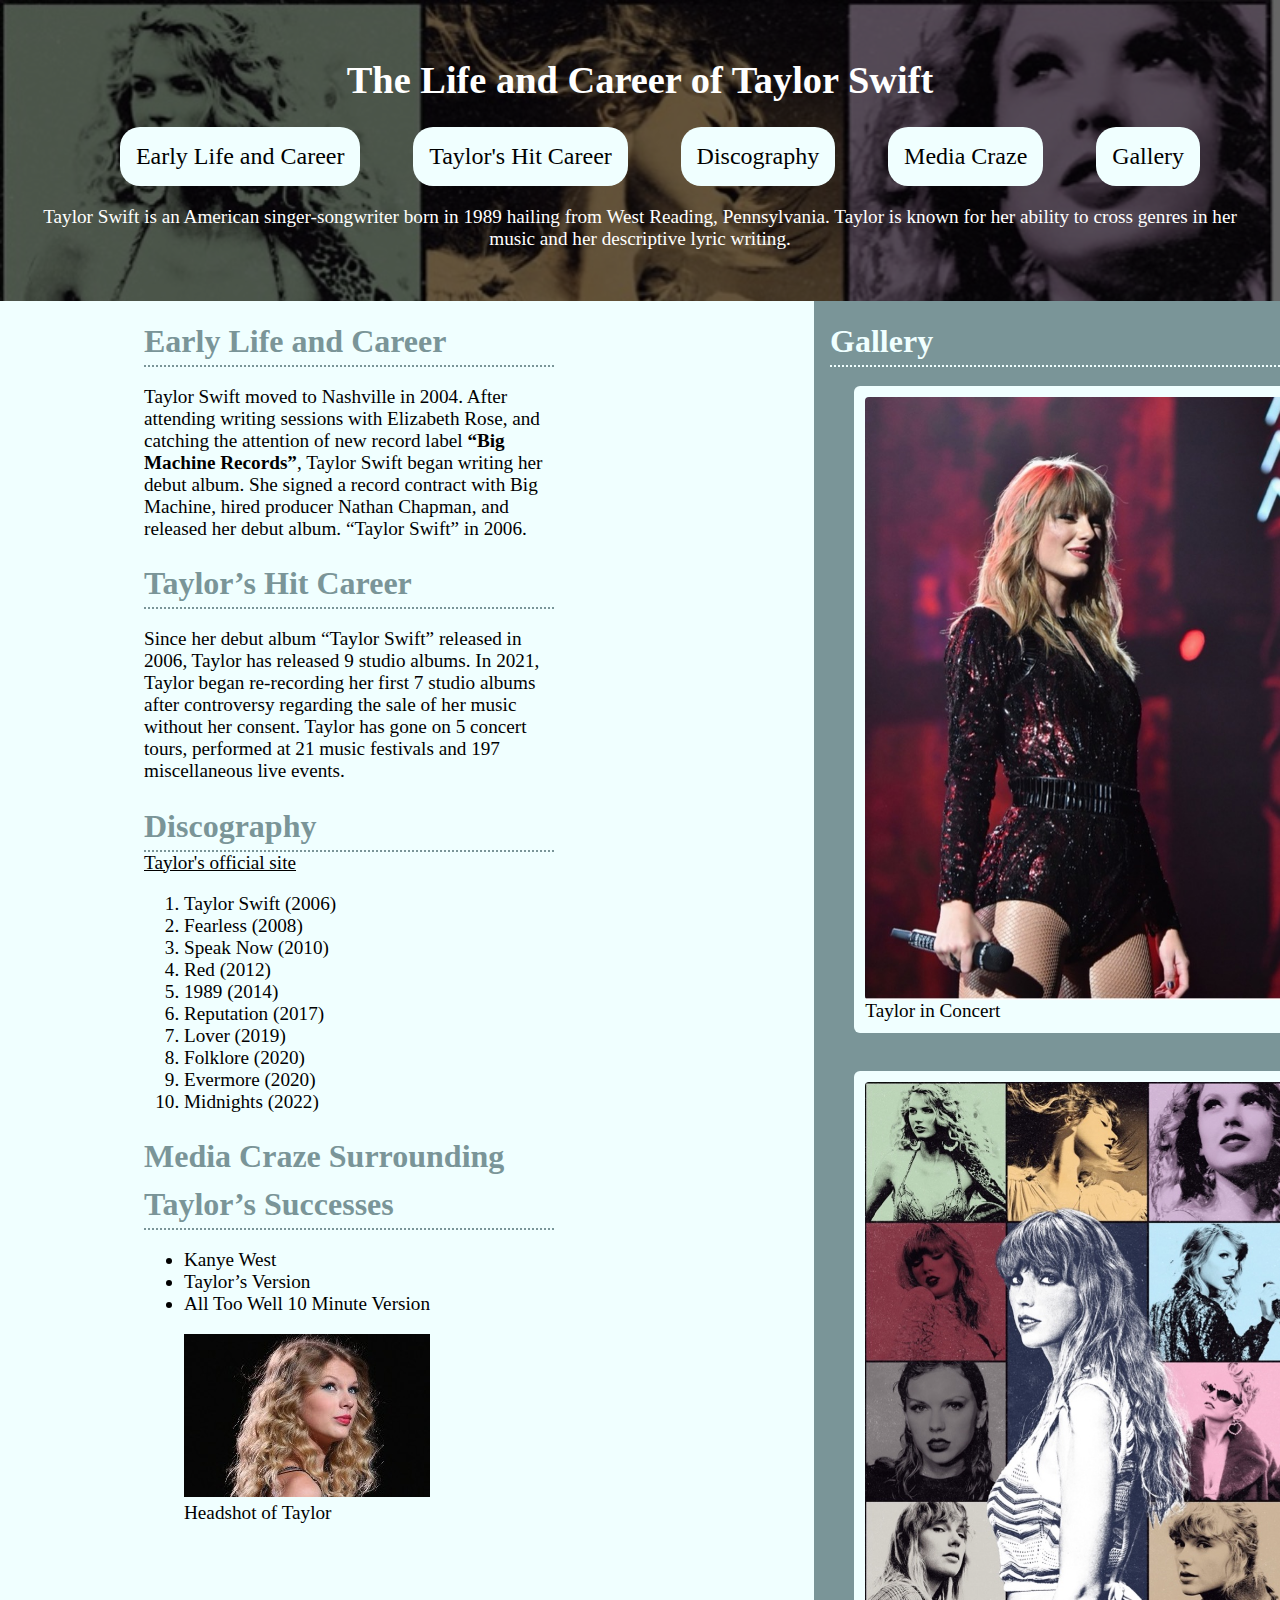
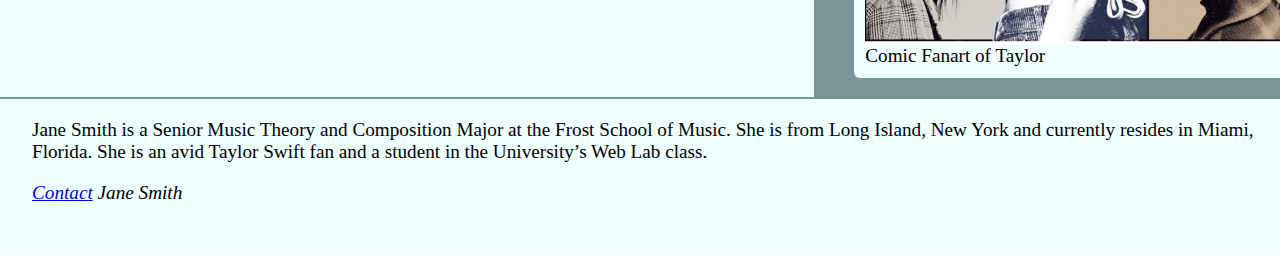
<file: index.html>
<!DOCTYPE html>
<html lang="en">
<head>
    <meta charset="UTF-8">
    <meta name="viewport" content="width=device-width, initial-scale=1.0">
    <meta name="author" content="Jame Smith">
    <meta name="description" content="An informational webpage about singer-songwriter Taylor Swift and her career. ">
    <meta name="keywords" content="Taylor Swift, Songwriter, Taylors Version, Lyrics, Folklore, Midnights ">
    <title>All About Taylor Swift </title>
    <link rel="preconnect" href="https://fonts.googleapis.com">
    <link rel="preconnect" href="https://fonts.gstatic.com" crossorigin>
    <link href="https://fonts.googleapis.com/css2?family=DM+Serif+Display:ital@0;1&family=Permanent+Marker&family=Roboto:ital,wght@0,100..900;1,100..900&display=swap" rel="stylesheet">
    <link rel="stylesheet" href="css/portrait-2.css">
</head>

<body>
    <div class="wrapper">
    <header>
        <h1>The Life and Career of <span> Taylor Swift </span></h1>
        <nav>
            <ul>
                <li><a href="#life">Early Life and Career</a></li>
                <li><a href="#career">Taylor's Hit Career</a></li>
                <li><a href="#discography">Discography</a></li>
                <li><a href="#media">Media Craze</a></li>
                <li><a href="#gallery">Gallery</a></li>
            </ul>
        </nav>
        <p>Taylor Swift is an American singer-songwriter born in 1989 hailing from West Reading, Pennsylvania.  Taylor is known for her ability to cross genres in her music and her descriptive lyric writing. </p>
    </header>
    <!-- This is the main section  --> 
    <main>
        <article>
            <section id="life">
                <h2>Early Life and Career </h2>
                <p>Taylor Swift moved to Nashville in 2004.  After attending writing sessions with Elizabeth Rose, and catching the attention of new record label <strong>“Big Machine Records”</strong>, Taylor Swift began writing her debut album.  She signed a record contract with Big Machine, hired producer Nathan Chapman, and released her debut album. “Taylor Swift” in 2006. </p>
            </section>
            <section id="career">
                <h3>Taylor’s Hit Career</h3>
                <p>Since her debut album “Taylor Swift” released in 2006, Taylor has released 9 studio albums. In 2021, Taylor began re-recording her first 7 studio albums after controversy regarding the sale of her music without her consent. Taylor has gone on 5 concert tours, performed at 21 music festivals and 197 miscellaneous live events.</p>

            </section>
            <section id="discography">
                <h4>Discography </h4>
                <a href="https://www.taylorswift.com/">Taylor's official site</a>
                <ol>
                    <li>Taylor Swift (2006)</li>
                    <li>Fearless (2008)</li>
                    <li>Speak Now (2010)</li>
                    <li>Red (2012)</li>
                    <li>1989 (2014)</li>
                    <li>Reputation (2017)</li>
                    <li>Lover (2019)</li>
                    <li>Folklore (2020)</li>
                    <li>Evermore (2020)</li>
                    <li>Midnights (2022)</li>
                </ol>
            </section>
            <section id="media">
                <h3>Media Craze Surrounding Taylor’s Successes</h3>
                <ul>
                    <li>Kanye West</li>
                    <li>Taylor’s Version</li>
                    <li>All Too Well 10 Minute Version</li>
                </ul>
                <figure>
                <img src="images/Taylor-2.jpg" alt="Taylos Swift Portrait">
                    <figcaption>Headshot of Taylor</figcaption>
                </figure>
            </section>
        </article>
            <aside id="gallery">
                <h6>Gallery</h6>
                <!--
                <figure>
                    <img src="images/Taylor-2.jpg" alt="Taylos Swift Portrait">
                    <figcaption>Headshot of Taylor</figcaption>
                </figure>
                -->

                <figure>
                    <img src="images/Taylor-1.jpg" alt="Taylor Swift in concert">
                    <figcaption>Taylor in Concert</figcaption>
                </figure>
            
                <figure>                        
                    <img src="images/Taylor-3.jpg" alt="Taylor Swift image collage">
                    <figcaption>Comic Fanart of Taylor</figcaption>
                </figure>
            </aside>
    </main>

    <!-- This is the footer section -->

    <footer>
        <p>Jane Smith is a Senior Music Theory and Composition Major at the Frost School of Music.  She is from Long Island, New York and currently resides in Miami, Florida.  She is an avid Taylor Swift fan and a student in the University’s Web Lab class. </p>
        <address>
            <p><a href="mailto:jame@mail.com">Contact</a> Jane Smith</p>
        </address>
    </footer>
    </div>
</body>
</html>
</file>
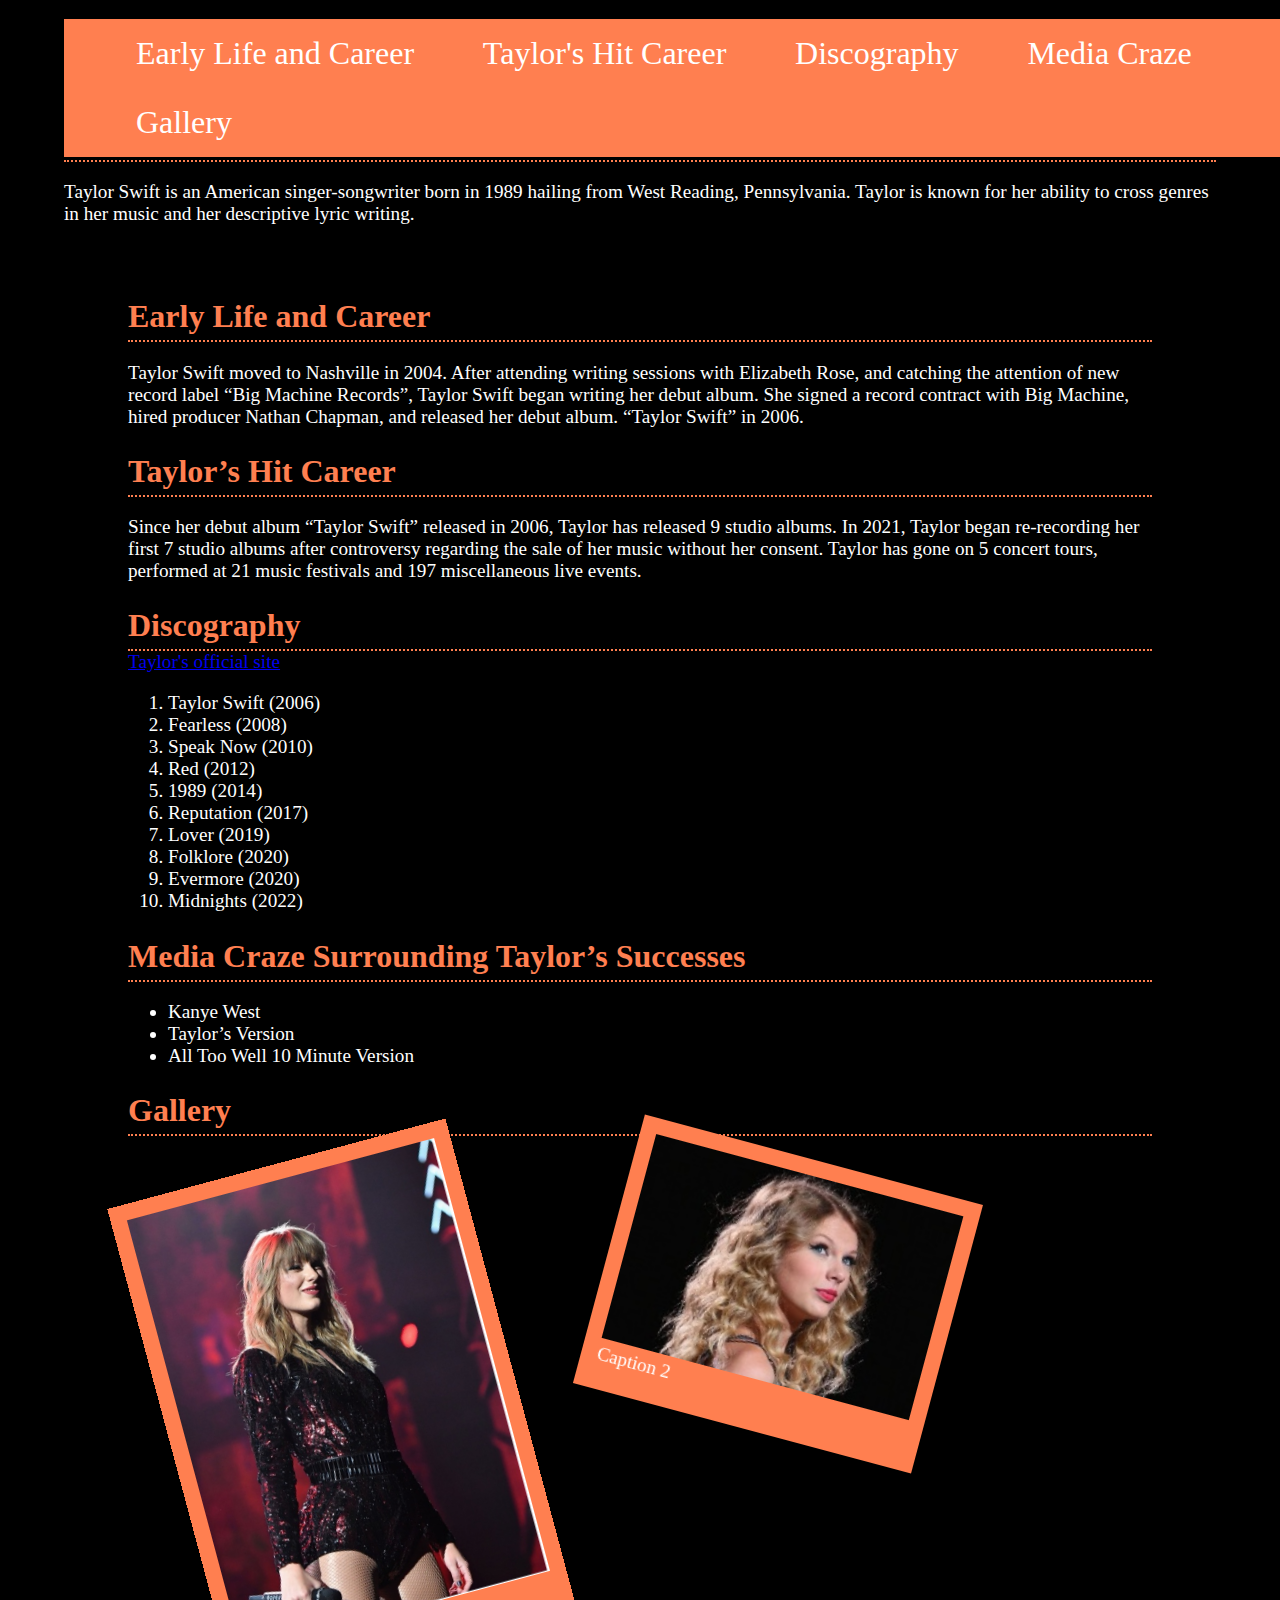
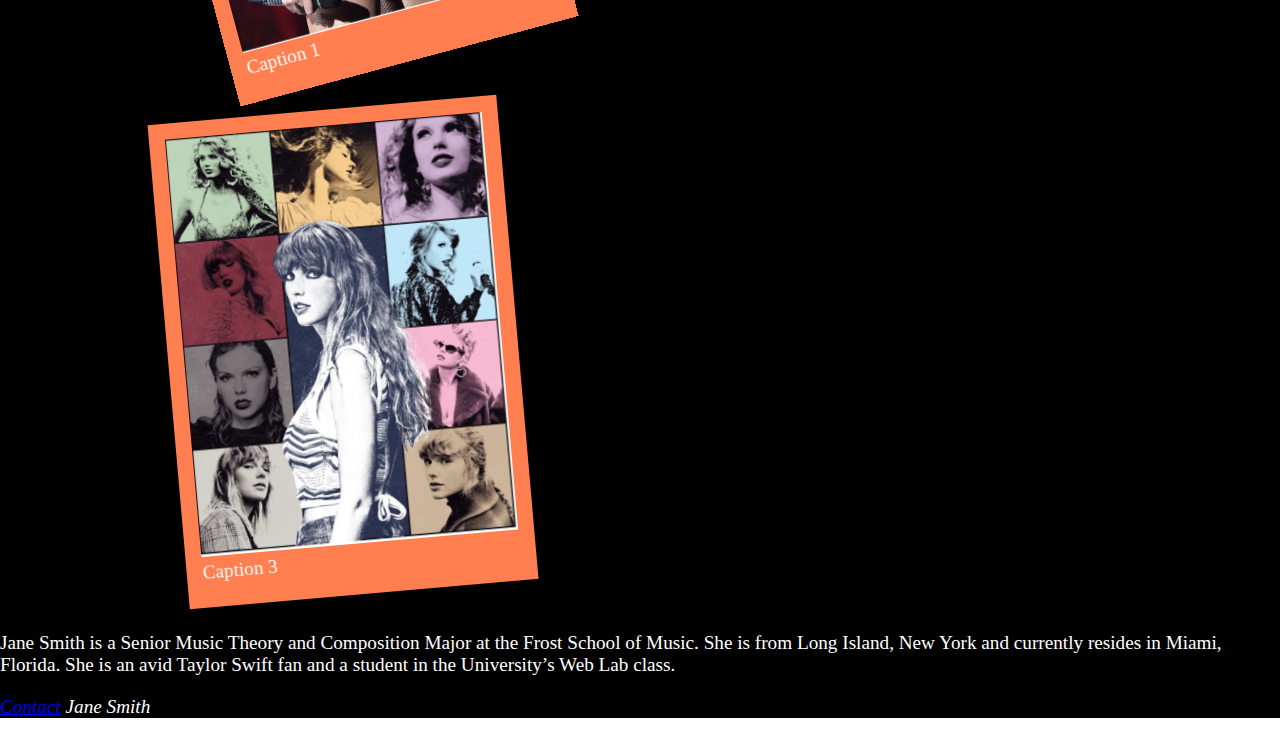
<file: portrait-basic.html>
<!DOCTYPE html>
<html lang="en">
<head>
    <meta charset="UTF-8">
    <meta name="viewport" content="width=device-width, initial-scale=1.0">
    <meta name="author" content="Jame Smith">
    <meta name="description" content="An informational webpage about singer-songwriter Taylor Swift and her career. ">
    <meta name="keywords" content="Taylor Swift, Songwriter, Taylors Version, Lyrics, Folklore, Midnights ">
    <title>All About Taylor Swift </title>
    <link rel="preconnect" href="https://fonts.googleapis.com">
    <link rel="preconnect" href="https://fonts.gstatic.com" crossorigin>
    <link href="https://fonts.googleapis.com/css2?family=DM+Serif+Display:ital@0;1&family=Permanent+Marker&family=Roboto:ital,wght@0,100..900;1,100..900&display=swap" rel="stylesheet">
    <link rel="stylesheet" href="css/portrait.css">
</head>

<body>
    <div class="wrapper">
    <header>
        <h1>The Life and Career of <span> Taylor Swift </span></h1>
        <nav>
            <ul>
                <li><a href="#life">Early Life and Career</a></li>
                <li><a href="#career">Taylor's Hit Career</a></li>
                <li><a href="#discography">Discography</a></li>
                <li><a href="#media">Media Craze</a></li>
                <li><a href="#gallery">Gallery</a></li>
            </ul>
        </nav>
        <p>Taylor Swift is an American singer-songwriter born in 1989 hailing from West Reading, Pennsylvania.  Taylor is known for her ability to cross genres in her music and her descriptive lyric writing. </p>
    </header>
    <!-- This is the main section  --> 
    <main>
        <section>
            <h2>Early Life and Career </h2>
            <p>Taylor Swift moved to Nashville in 2004.  After attending writing sessions with Elizabeth Rose, and catching the attention of new record label “Big Machine Records”, Taylor Swift began writing her debut album.  She signed a record contract with Big Machine, hired producer Nathan Chapman, and released her debut album. “Taylor Swift” in 2006. </p>
        </section>
        <section>
            <h2>Taylor’s Hit Career</h2>
            <p>Since her debut album “Taylor Swift” released in 2006, Taylor has released 9 studio albums. In 2021, Taylor began re-recording her first 7 studio albums after controversy regarding the sale of her music without her consent. Taylor has gone on 5 concert tours, performed at 21 music festivals and 197 miscellaneous live events.</p>
        </section>
        <section>
            <h3>Discography </h3>
            <a href="https://www.taylorswift.com/">Taylor's official site</a>
            <ol>
                <li>Taylor Swift (2006)</li>
                <li>Fearless (2008)</li>
                <li>Speak Now (2010)</li>
                <li>Red (2012)</li>
                <li>1989 (2014)</li>
                <li>Reputation (2017)</li>
                <li>Lover (2019)</li>
                <li>Folklore (2020)</li>
                <li>Evermore (2020)</li>
                <li>Midnights (2022)</li>
            </ol>
        </section>
        <section>
            <h3>Media Craze Surrounding Taylor’s Successes</h3>
            <ul>
                <li>Kanye West</li>
                <li>Taylor’s Version</li>
                <li>All Too Well 10 Minute Version</li>
            </ul>
        </section>
        <section>
            <h3>Gallery</h3>
            <figure>
                    <img src="images/Taylor-1.jpg" alt="Taylor Swift in concert">
                <figcaption>Caption 1</figcaption>
            </figure>
            <figure>
            <img src="images/Taylor-2.jpg" alt="Taylos Swift Portrait">
                <figcaption>Caption 2</figcaption>
            </figure>
            <figure>                        
                <img src="images/Taylor-3.jpg" alt="Taylor Swift image collage">
                <figcaption>Caption 3</figcaption>
            </figure>
        </section>
    </main>
    <footer>
        <p>Jane Smith is a Senior Music Theory and Composition Major at the Frost School of Music.  She is from Long Island, New York and currently resides in Miami, Florida.  She is an avid Taylor Swift fan and a student in the University’s Web Lab class. </p>
        <address>
            <p><a href="mailto:jame@mail.com">Contact</a> Jane Smith</p>
        </address>
    </footer>
    </div>
</body>
</html>
</file>
<file: css/portrait-2.css>
*{
    box-sizing: border-box;
}

h1{
    font-family: "Permanent Marker", cursive;
}

h2,h3,h4,h5{
    font-family: "Permanent Marker", cursive;
    color: rgb(122, 149, 152);
    margin:0;
    font-size: 2rem;
    line-height: 1.5;
    border-bottom: dotted 2px rgb(122, 149, 152);
    margin-top: 1rem;
}

h6{
    font-family: "Permanent Marker", cursive;
    color: azure;
    margin:0;
    font-size: 2rem;
    line-height: 1.5;
    border-bottom: dotted 2px azure;
    margin-top: 1rem;
    margin-left: 1rem;
}

body{
    color: black;
    margin:0;
    font-size: 1.2rem;
}

header{
    color: white;
    background-image: url('../images/Taylor-3.jpg');
    background-repeat: no-repeat;
    background-size: cover;
    background-color: rgba(0,0,0,.6);
    background-blend-mode: multiply;
    padding:2rem;
    text-align: center;
}

footer{
    margin-left: 2rem;
}

header h1{
    color: white;
}

nav ul li{
    list-style: none;
    display: inline-block;
    font-size: 1.5rem;
    padding: 1rem;
    background-color: azure;
    border-radius:20px;
    margin: 0 1.5rem;
    color: black;
}

nav ul li:hover{
    color:black;
}

nav ul a{
    color:black;
    text-decoration: none;
}

nav ul a:hover{
    color: rgb(122, 149, 152);
    text-decoration: underline;
}

.wrapper{
    background-color: azure;
    padding-bottom: 2rem;
}

#discography a {
  color: black;
}

#discography a:hover{
  color: blue;
}

main{
    width:80%;
    margin: 0 auto;
    display: flex;
    gap: 2%;
    align-items: flex-start;
}

article{
    width:44%;
    margin-left: 1rem;
    flex: 0 0 40%;
}
aside{
    width: 29%;
    margin-left: 15rem;
}

article, aside{
    display: inline-block;
    vertical-align: top;

}

aside img{
    width: 80%;
    height: 80%;
}

aside{
    background: rgb(122, 149, 152);
    flex: 0 0 51.75%;
}

/* Simple colored box behind images */
aside figure {
  background: azure;     /* colored box */
  padding: 0.7rem;        /* space between box and image */
  display: inline-block;   /* shrink to content */
  border-radius: 6px;      /* optional rounded corners */
}
aside figure img {
  display: block;
  width: 100%;
  height: auto;
  border-radius: 4px;      /* match or slightly less than figure */
}

footer{
    margin-left: 0;
    margin-right: 0;
    border-top: solid 2px rgb(122, 149, 152);
}

footer p{
    margin-left: 2rem;
}
</file>
<file: css/portrait.css>
*{
    box-sizing: border-box;
}

.permanent-marker-regular {
  font-family: "Permanent Marker", cursive;
  font-weight: 400;
  font-style: normal;
}

h1,h2,h3,h4,h5,h6{
    font-family: "Permanent Marker", cursive;
    color: coral;
    margin:0;
    font-size: 2rem;
    line-height: 1.5;
    border-bottom: dotted 2px coral;
}

body{
    /*change font family here*/
    color: white;
    margin:0;
    font-size: 1.2rem;
}
h1 span{
    font-size: 4rem;
    color:white;
}

.wrapper{
    background-color: black;
}

nav ul li{
    font-family: "Permanent Marker", cursive;
    list-style: none;
    display: inline-block;
    font-size: 2rem;
    padding: 1rem 2rem;
    color: white;
}

nav ul{
    background-color: coral;
    position: fixed;
    top:0;
}

nav ul a{
    color:white;
    text-decoration: none;
}

nav ul a:hover{
    color:black;
    text-decoration: underline;
}

header{
    padding: 4rem 4rem 3rem;
}

main{
    width: 80%;
    margin:0 auto;
}

figure{
    width:350px;
    padding: 1rem 1rem 1.5rem 1rem;
    background-color: coral;
    display: inline-block;
    vertical-align: top;
}

figure img{
    width:100%;
    height:100%;
}

figcaption{
    /* font-family: fantasy; CHOOSE YOUR OWN FONT */
    color: white;
}

figure:first-of-type{
    transform: rotate(-15deg);
}

figure:nth-of-type(2){
    transform: rotate(15deg);
}

figure:nth-of-type(3){
    transform: rotate(-5deg);
}
</file>
